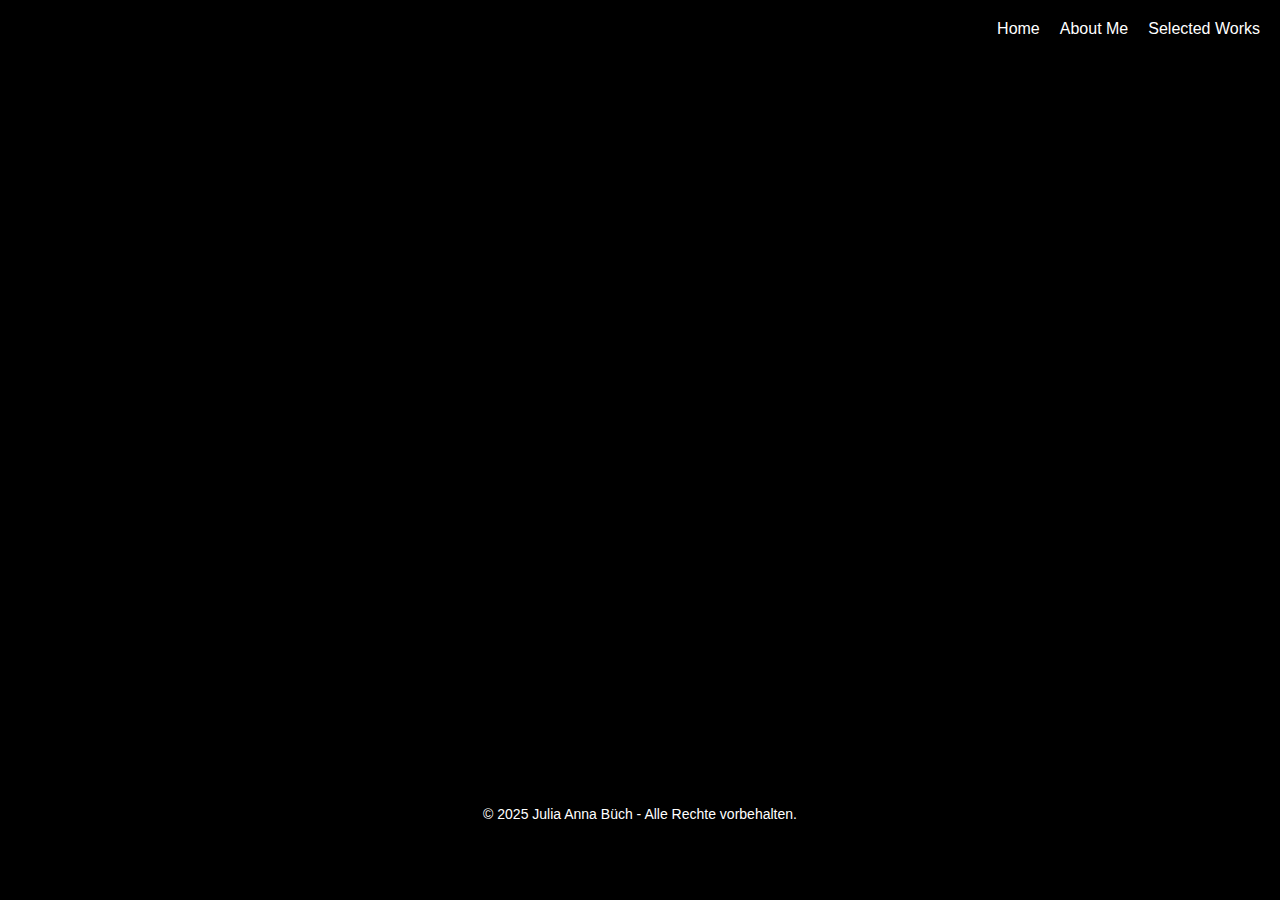
<file: aboutmydesign.html>
<!DOCTYPE html>
<html lang="de">
<head>
    <meta charset="UTF-8">
    <meta name="viewport" content="width=device-width, initial-scale=1.0">
    <title>About My Design</title>
    <link rel="stylesheet" href="styles.css">
    <script defer src="script.js"></script>
</head>
<body class="subpage light-background">
    <header>
        <img src="header_aboutmydesign.svg" alt="Header About My Design">
    </header>
    
    <nav>
        <ul>
            <li><a href="index.html">Home</a></li>
            <li><a href="aboutme.html">About Me</a></li>
            <li><a href="selectedworks.html">Selected Works</a></li>
        </ul>
    </nav>
    
    <main>
        <section id="about-my-design">
            <div class="timeline">
                <img src="timeline.svg" alt="Timeline">
            </div>
        </section>
    </main>
    
    <footer style="font-family: 'Priego', sans-serif;">
        <p>&copy; 2025 Julia Anna Büch - Alle Rechte vorbehalten.</p>
    </footer>
</body>
</html>
</file>
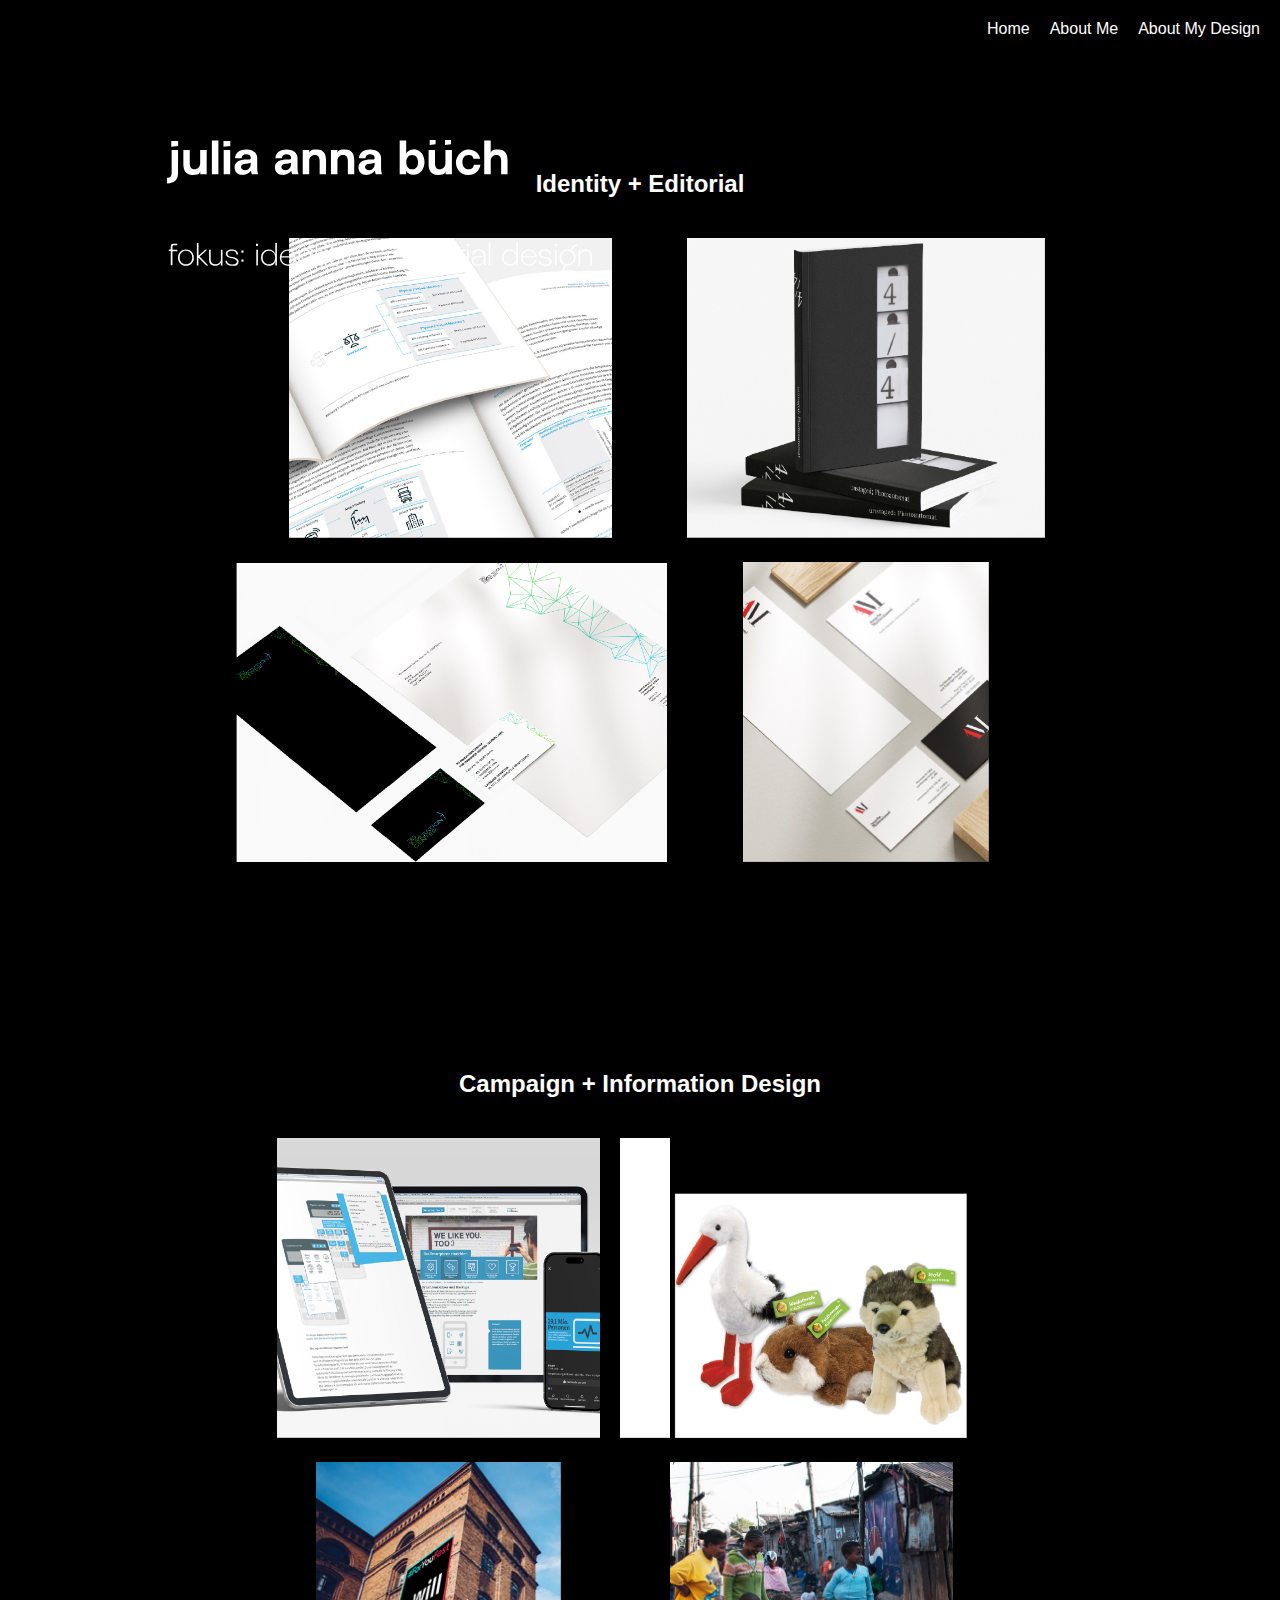
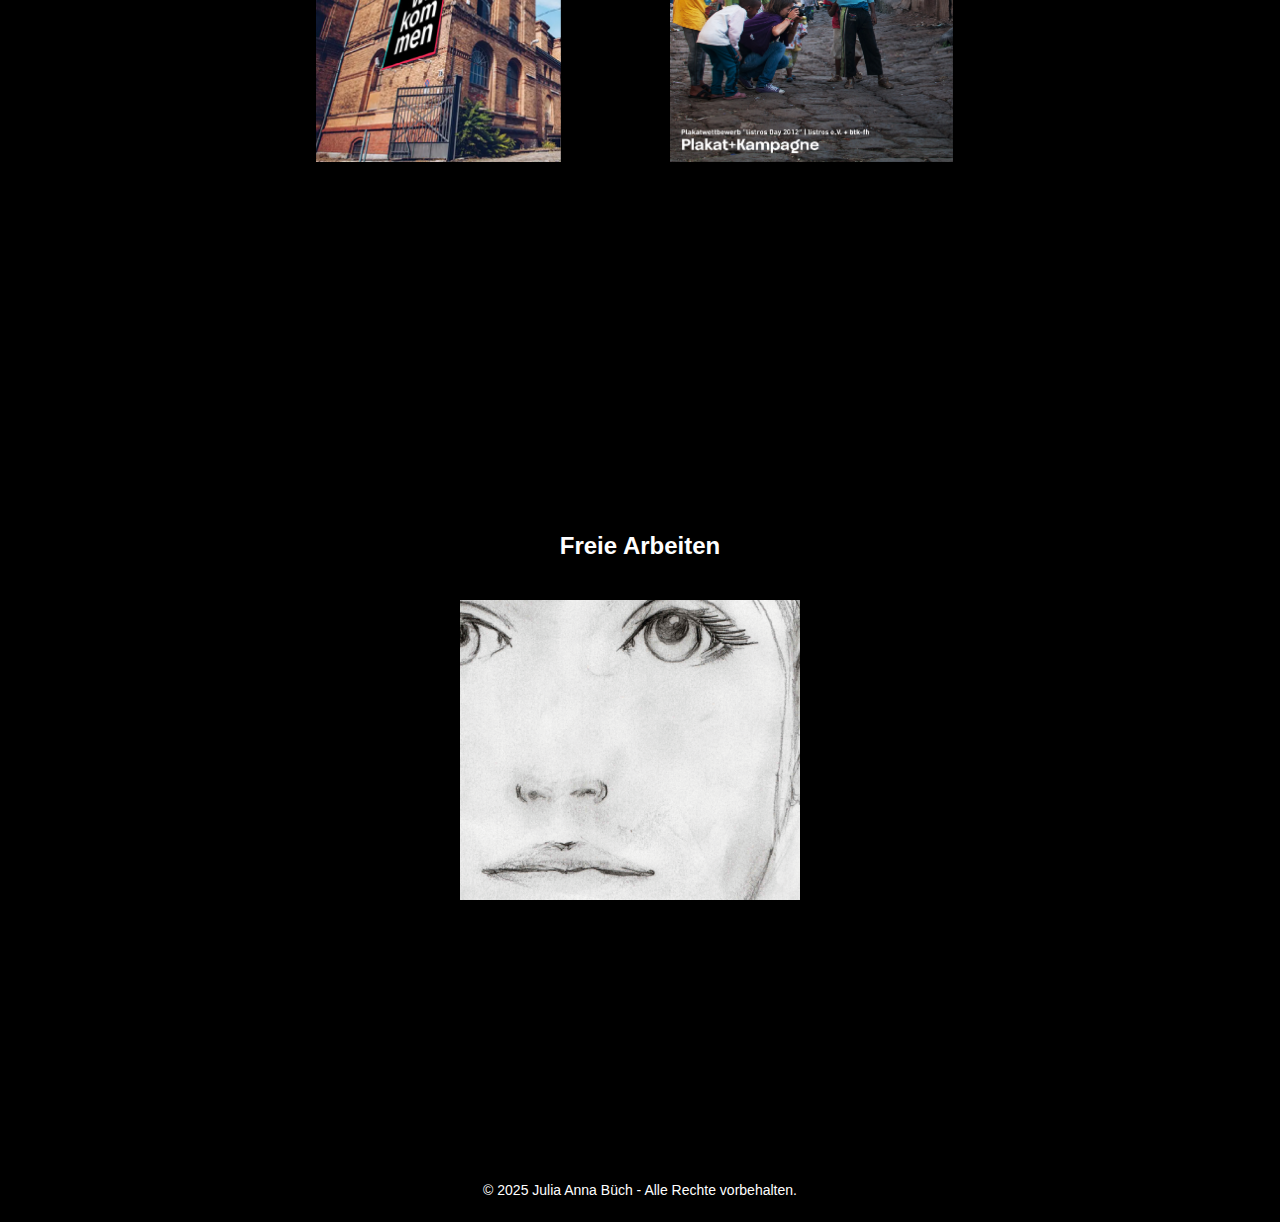
<file: selectedworks.html>
<!DOCTYPE html>
<html lang="de">
<head>
    <meta charset="UTF-8">
    <meta name="viewport" content="width=device-width, initial-scale=1.0">
    <title>Selected Works</title>
    <link rel="stylesheet" href="styles.css">
    <script defer src="script.js"></script>
    <style>
        #selected-works {
            display: flex;
            flex-direction: column;
            height: 300vh; /* Jede Kategorie nimmt eine volle Bildschirmhöhe ein */
            overflow-y: auto;
        }
        .categories {
            height: 100vh;
            display: flex;
            flex-direction: column;
            align-items: center;
            justify-content: center;
            text-align: center;
        }
        .work-gallery {
            display: grid;
            grid-template-columns: repeat(2, auto);
            gap: 20px;
            margin-top: 20px;
        }
        .work-gallery img {
            width: auto;
            height: 300px;
        }
    </style>
</head>
<body class="subpage dark-background">
    <header>
        <img src="header_sw1.svg" alt="Header Selected Works">
    </header>
    
    <nav>
        <ul>
            <li><a href="index.html">Home</a></li>
            <li><a href="aboutme.html">About Me</a></li>
            <li><a href="aboutmydesign.html">About My Design</a></li>
        </ul>
    </nav>
    
    <main>
        <section id="selected-works">
            <div class="categories" id="identity">
                <h2>Identity + Editorial</h2>
                <div class="work-gallery">
                    <a href="portfolio1-full1.png"><img src="portfolio1-thumb1.png" alt="Project 1"></a>
                    <a href="portfolio1-full2.png"><img src="portfolio1-thumb2.png" alt="Project 2"></a>
                    <a href="portfolio1-full3.png"><img src="portfolio1-thumb3.png" alt="Project 3"></a>
                    <a href="portfolio1-full4.png"><img src="portfolio1-thumb4.png" alt="Project 4"></a>
                </div>
            </div>
            
            <div class="categories" id="campaign">
                <h2>Campaign + Information Design</h2>
                <div class="work-gallery">
                    <a href="portfolio2-full1.png"><img src="portfolio2-thumb1.png" alt="Project 1"></a>
                    <a href="portfolio2-full2.png"><img src="portfolio2-thumb2.png" alt="Project 2"></a>
                    <a href="portfolio2-full3.png"><img src="portfolio2-thumb3.png" alt="Project 3"></a>
                    <a href="portfolio2-full4.png"><img src="portfolio2-thumb4.png" alt="Project 4"></a>
                </div>
            </div>
            
            <div class="categories" id="freearbeiten">
                <h2>Freie Arbeiten</h2>
                <div class="work-gallery">
                    <a href="portfolio3-full.png"><img src="portfolio3-thumb.png" alt="Project"></a>
                </div>
            </div>
        </section>
    </main>
    
    <footer style="font-family: 'Priego', sans-serif;">
        <p>&copy; 2025 Julia Anna Büch - Alle Rechte vorbehalten.</p>
    </footer>
</body>
</html>
</file>
<file: styles.css>
body {
    font-family: 'Priego', sans-serif;
    margin: 0;
    padding: 0;
    overflow: hidden;
}

.subpage {
    background-color: black;
    color: white;
}

nav ul {
    list-style: none;
    padding: 0;
    display: flex;
    justify-content: flex-end;
    gap: 20px;
    margin: 20px;
}

nav a {
    text-decoration: none;
    color: white;
    font-family: 'Priego Regular', sans-serif;
}

/* Header-Fix: Exakte Größe */
header img {
    width: 582px;
    height: 162.4px;
    position: absolute;
    top: 140px;
    left: 140px;
}

.parallax-container {
    position: relative;
    height: 100vh;
    overflow: hidden;
}

.aboutme-images {
    position: absolute;
}

.hover-image {
    position: absolute;
    transition: opacity 0.5s ease-in-out;
}

.hover-img {
    display: none;
    position: absolute;
}

.hover-image:hover .default-img {
    display: none;
}

.hover-image:hover .hover-img {
    display: block;
}

/* Opacity-Change bei Hover */
.hover-image:hover ~ #about-me {
    opacity: 0.5;
}

/* Footer in Priego */
footer {
    text-align: center;
    padding: 10px;
    font-family: 'Priego', sans-serif !important;
    font-size: 14px;
}
</file>
